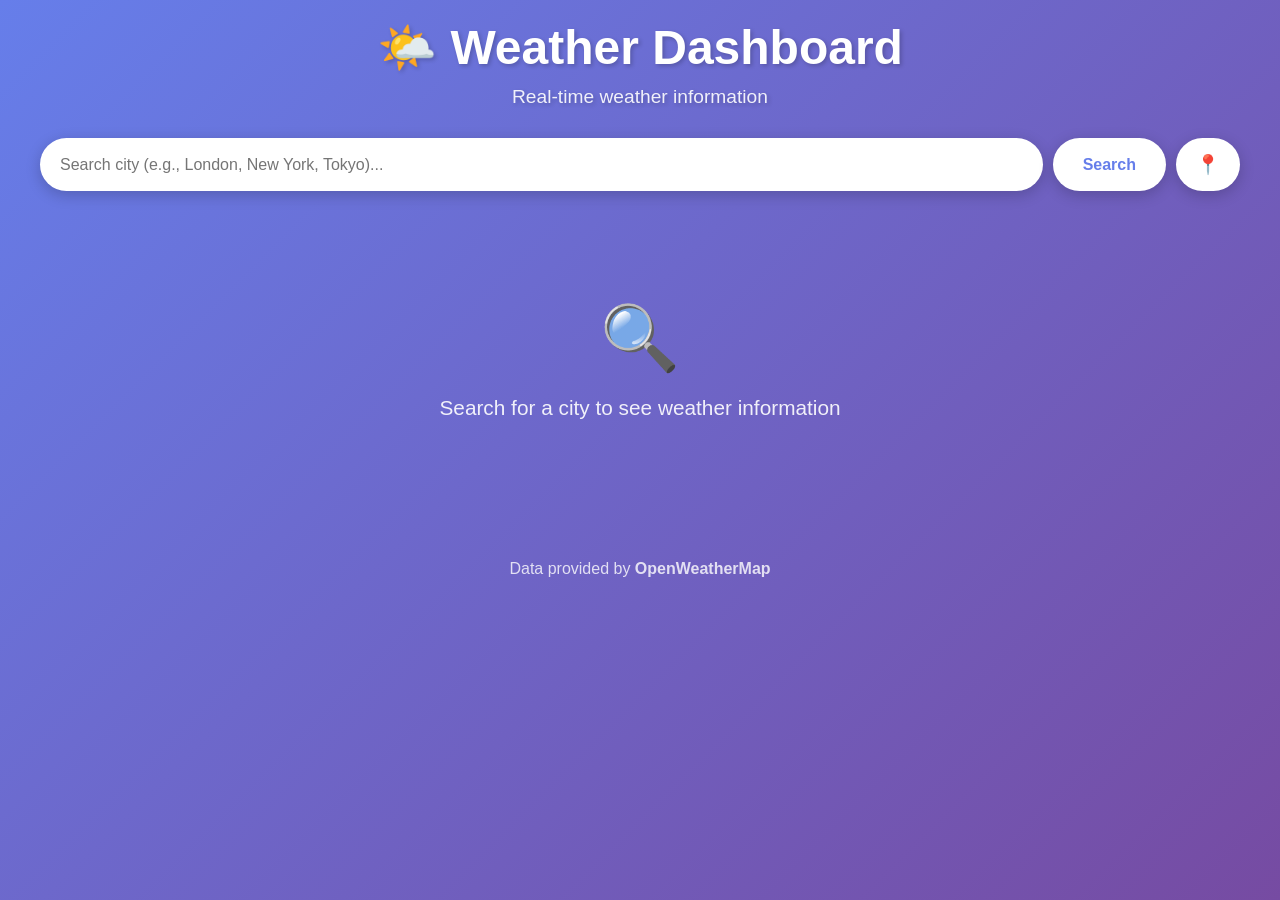
<file: projects/weather-dashboard/index.html>
<!DOCTYPE html>
<html lang="en">
<head>
    <meta charset="UTF-8">
    <meta name="viewport" content="width=device-width, initial-scale=1.0">
    <title>Weather Dashboard</title>
    <link rel="stylesheet" href="styles.css">
</head>
<body>
    <div class="container">
        <!-- Header -->
        <header class="header">
            <h1>🌤️ Weather Dashboard</h1>
            <p class="subtitle">Real-time weather information</p>
        </header>

        <!-- Search Section -->
        <section class="search-section">
            <div class="search-box">
                <input 
                    type="text" 
                    id="searchInput" 
                    placeholder="Search city (e.g., London, New York, Tokyo)..."
                    class="search-input"
                >
                <button id="searchBtn" class="search-btn">Search</button>
                <button id="locationBtn" class="location-btn" title="Use my location">📍</button>
            </div>
            <div id="errorMessage" class="error-message"></div>
        </section>

        <!-- Loading Spinner -->
        <div id="loadingSpinner" class="loading-spinner hidden">
            <div class="spinner"></div>
            <p>Loading weather data...</p>
        </div>

        <!-- Weather Dashboard -->
        <div id="weatherDashboard" class="weather-dashboard hidden">
            
            <!-- Current Weather -->
            <section class="current-weather">
                <div class="location-info">
                    <h2 id="cityName" class="city-name"></h2>
                    <p id="currentDate" class="current-date"></p>
                </div>
                
                <div class="weather-main">
                    <div class="temp-section">
                        <div id="temperature" class="temperature"></div>
                        <div id="weatherIcon" class="weather-icon">🌤️</div>
                    </div>
                    <div class="weather-details">
                        <p id="weatherDescription" class="weather-description"></p>
                        <div class="feels-like">
                            <span>Feels like:</span>
                            <span id="feelsLike" class="feels-like-temp"></span>
                        </div>
                    </div>
                </div>

                <!-- Weather Stats Grid -->
                <div class="weather-stats">
                    <div class="stat-card">
                        <div class="stat-icon">💧</div>
                        <div class="stat-content">
                            <p class="stat-label">Humidity</p>
                            <p id="humidity" class="stat-value">--</p>
                        </div>
                    </div>
                    <div class="stat-card">
                        <div class="stat-icon">💨</div>
                        <div class="stat-content">
                            <p class="stat-label">Wind Speed</p>
                            <p id="windSpeed" class="stat-value">--</p>
                        </div>
                    </div>
                    <div class="stat-card">
                        <div class="stat-icon">🌊</div>
                        <div class="stat-content">
                            <p class="stat-label">Pressure</p>
                            <p id="pressure" class="stat-value">--</p>
                        </div>
                    </div>
                    <div class="stat-card">
                        <div class="stat-icon">👁️</div>
                        <div class="stat-content">
                            <p class="stat-label">Visibility</p>
                            <p id="visibility" class="stat-value">--</p>
                        </div>
                    </div>
                    <div class="stat-card">
                        <div class="stat-icon">🌅</div>
                        <div class="stat-content">
                            <p class="stat-label">Sunrise</p>
                            <p id="sunrise" class="stat-value">--</p>
                        </div>
                    </div>
                    <div class="stat-card">
                        <div class="stat-icon">🌇</div>
                        <div class="stat-content">
                            <p class="stat-label">Sunset</p>
                            <p id="sunset" class="stat-value">--</p>
                        </div>
                    </div>
                </div>
            </section>

            <!-- 5-Day Forecast -->
            <section class="forecast-section">
                <h3 class="forecast-title">📅 5-Day Forecast</h3>
                <div id="forecastContainer" class="forecast-container">
                    <!-- Forecast cards will be populated here -->
                </div>
            </section>

        </div>

        <!-- Empty State -->
        <div id="emptyState" class="empty-state">
            <div class="empty-icon">🔍</div>
            <p>Search for a city to see weather information</p>
        </div>
    </div>

    <footer class="footer">
        <p>Data provided by <a href="https://openweathermap.org/" target="_blank">OpenWeatherMap</a></p>
    </footer>

    <script src="script.js"></script>
</body>
</html>
</file>
<file: projects/weather-dashboard/styles.css>
* {
    margin: 0;
    padding: 0;
    box-sizing: border-box;
}

body {
    font-family: 'Segoe UI', Tahoma, Geneva, Verdana, sans-serif;
    background: linear-gradient(135deg, #667eea 0%, #764ba2 100%);
    min-height: 100vh;
    padding: 20px;
    color: #333;
}

.container {
    max-width: 1200px;
    margin: 0 auto;
}

/* Header */
.header {
    text-align: center;
    color: white;
    margin-bottom: 30px;
    text-shadow: 2px 2px 4px rgba(0, 0, 0, 0.2);
}

.header h1 {
    font-size: 3em;
    margin-bottom: 10px;
}

.subtitle {
    font-size: 1.2em;
    opacity: 0.9;
}

/* Search Section */
.search-section {
    margin-bottom: 30px;
}

.search-box {
    display: flex;
    gap: 10px;
    margin-bottom: 15px;
}

.search-input {
    flex: 1;
    padding: 15px 20px;
    border: none;
    border-radius: 50px;
    font-size: 1em;
    box-shadow: 0 4px 15px rgba(0, 0, 0, 0.2);
    transition: all 0.3s ease;
}

.search-input:focus {
    outline: none;
    box-shadow: 0 6px 20px rgba(0, 0, 0, 0.3);
    transform: translateY(-2px);
}

.search-btn, .location-btn {
    padding: 15px 30px;
    border: none;
    border-radius: 50px;
    background-color: #fff;
    color: #667eea;
    font-weight: 600;
    cursor: pointer;
    transition: all 0.3s ease;
    box-shadow: 0 4px 15px rgba(0, 0, 0, 0.2);
    font-size: 1em;
}

.search-btn:hover, .location-btn:hover {
    background-color: #f0f0f0;
    transform: translateY(-2px);
    box-shadow: 0 6px 20px rgba(0, 0, 0, 0.3);
}

.location-btn {
    padding: 15px 20px;
    font-size: 1.2em;
}

.error-message {
    color: #ff6b6b;
    background-color: rgba(255, 107, 107, 0.1);
    padding: 15px;
    border-radius: 10px;
    border-left: 4px solid #ff6b6b;
    display: none;
    font-weight: 500;
}

.error-message.show {
    display: block;
}

/* Loading Spinner */
.loading-spinner {
    text-align: center;
    padding: 60px 20px;
    color: white;
}

.spinner {
    border: 4px solid rgba(255, 255, 255, 0.3);
    border-radius: 50%;
    border-top: 4px solid white;
    width: 50px;
    height: 50px;
    animation: spin 1s linear infinite;
    margin: 0 auto 20px;
}

@keyframes spin {
    0% { transform: rotate(0deg); }
    100% { transform: rotate(360deg); }
}

.loading-spinner p {
    font-size: 1.1em;
}

/* Hidden Class */
.hidden {
    display: none !important;
}

/* Empty State */
.empty-state {
    text-align: center;
    padding: 80px 20px;
    color: white;
}

.empty-icon {
    font-size: 4em;
    margin-bottom: 20px;
}

.empty-state p {
    font-size: 1.3em;
    opacity: 0.9;
}

/* Weather Dashboard */
.weather-dashboard {
    display: grid;
    gap: 30px;
}

/* Current Weather Section */
.current-weather {
    background: white;
    border-radius: 20px;
    padding: 40px;
    box-shadow: 0 10px 40px rgba(0, 0, 0, 0.2);
}

.location-info {
    margin-bottom: 30px;
}

.city-name {
    font-size: 2.5em;
    color: #667eea;
    margin-bottom: 5px;
}

.current-date {
    color: #999;
    font-size: 1em;
}

.weather-main {
    display: flex;
    gap: 40px;
    align-items: center;
    margin-bottom: 40px;
    flex-wrap: wrap;
}

.temp-section {
    display: flex;
    align-items: center;
    gap: 20px;
}

.temperature {
    font-size: 4em;
    font-weight: 700;
    color: #667eea;
}

.weather-icon {
    font-size: 6em;
}

.weather-details {
    flex: 1;
}

.weather-description {
    font-size: 1.5em;
    color: #333;
    text-transform: capitalize;
    margin-bottom: 10px;
}

.feels-like {
    display: flex;
    gap: 10px;
    font-size: 1.1em;
    color: #666;
}

.feels-like-temp {
    color: #667eea;
    font-weight: 600;
}

/* Weather Stats Grid */
.weather-stats {
    display: grid;
    grid-template-columns: repeat(auto-fit, minmax(150px, 1fr));
    gap: 15px;
}

.stat-card {
    display: flex;
    align-items: center;
    gap: 15px;
    background-color: #f8f9fa;
    padding: 20px;
    border-radius: 15px;
    transition: all 0.3s ease;
}

.stat-card:hover {
    background-color: #e9ecef;
    transform: translateY(-5px);
}

.stat-icon {
    font-size: 2.5em;
}

.stat-content {
    flex: 1;
}

.stat-label {
    font-size: 0.9em;
    color: #999;
    margin-bottom: 5px;
}

.stat-value {
    font-size: 1.3em;
    font-weight: 600;
    color: #667eea;
}

/* Forecast Section */
.forecast-section {
    background: white;
    border-radius: 20px;
    padding: 40px;
    box-shadow: 0 10px 40px rgba(0, 0, 0, 0.2);
}

.forecast-title {
    font-size: 1.8em;
    color: #667eea;
    margin-bottom: 25px;
}

.forecast-container {
    display: grid;
    grid-template-columns: repeat(auto-fit, minmax(150px, 1fr));
    gap: 15px;
}

.forecast-card {
    background: linear-gradient(135deg, #667eea 0%, #764ba2 100%);
    border-radius: 15px;
    padding: 20px;
    color: white;
    text-align: center;
    transition: all 0.3s ease;
    box-shadow: 0 4px 15px rgba(102, 126, 234, 0.3);
}

.forecast-card:hover {
    transform: translateY(-5px);
    box-shadow: 0 8px 25px rgba(102, 126, 234, 0.5);
}

.forecast-date {
    font-size: 0.95em;
    margin-bottom: 10px;
    opacity: 0.9;
}

.forecast-icon {
    font-size: 2.5em;
    margin: 10px 0;
}

.forecast-temp {
    font-size: 1.4em;
    font-weight: 600;
    margin-bottom: 5px;
}

.forecast-temp-range {
    font-size: 0.9em;
    opacity: 0.8;
}

/* Footer */
.footer {
    text-align: center;
    color: white;
    padding: 20px;
    opacity: 0.8;
    margin-top: 40px;
}

.footer a {
    color: white;
    text-decoration: none;
    font-weight: 600;
    transition: opacity 0.3s ease;
}

.footer a:hover {
    opacity: 0.7;
}

/* Responsive Design */
@media (max-width: 768px) {
    .header h1 {
        font-size: 2em;
    }

    .search-box {
        flex-direction: column;
    }

    .search-btn, .location-btn {
        width: 100%;
    }

    .current-weather {
        padding: 20px;
    }

    .weather-main {
        gap: 20px;
    }

    .temperature {
        font-size: 2.5em;
    }

    .weather-icon {
        font-size: 4em;
    }

    .weather-stats {
        grid-template-columns: repeat(2, 1fr);
    }

    .forecast-container {
        grid-template-columns: repeat(2, 1fr);
    }
}

@media (max-width: 480px) {
    .header h1 {
        font-size: 1.5em;
    }

    .city-name {
        font-size: 1.8em;
    }

    .temperature {
        font-size: 2em;
    }

    .weather-icon {
        font-size: 3em;
    }

    .weather-stats {
        grid-template-columns: 1fr;
    }

    .forecast-container {
        grid-template-columns: 1fr;
    }
}
</file>
